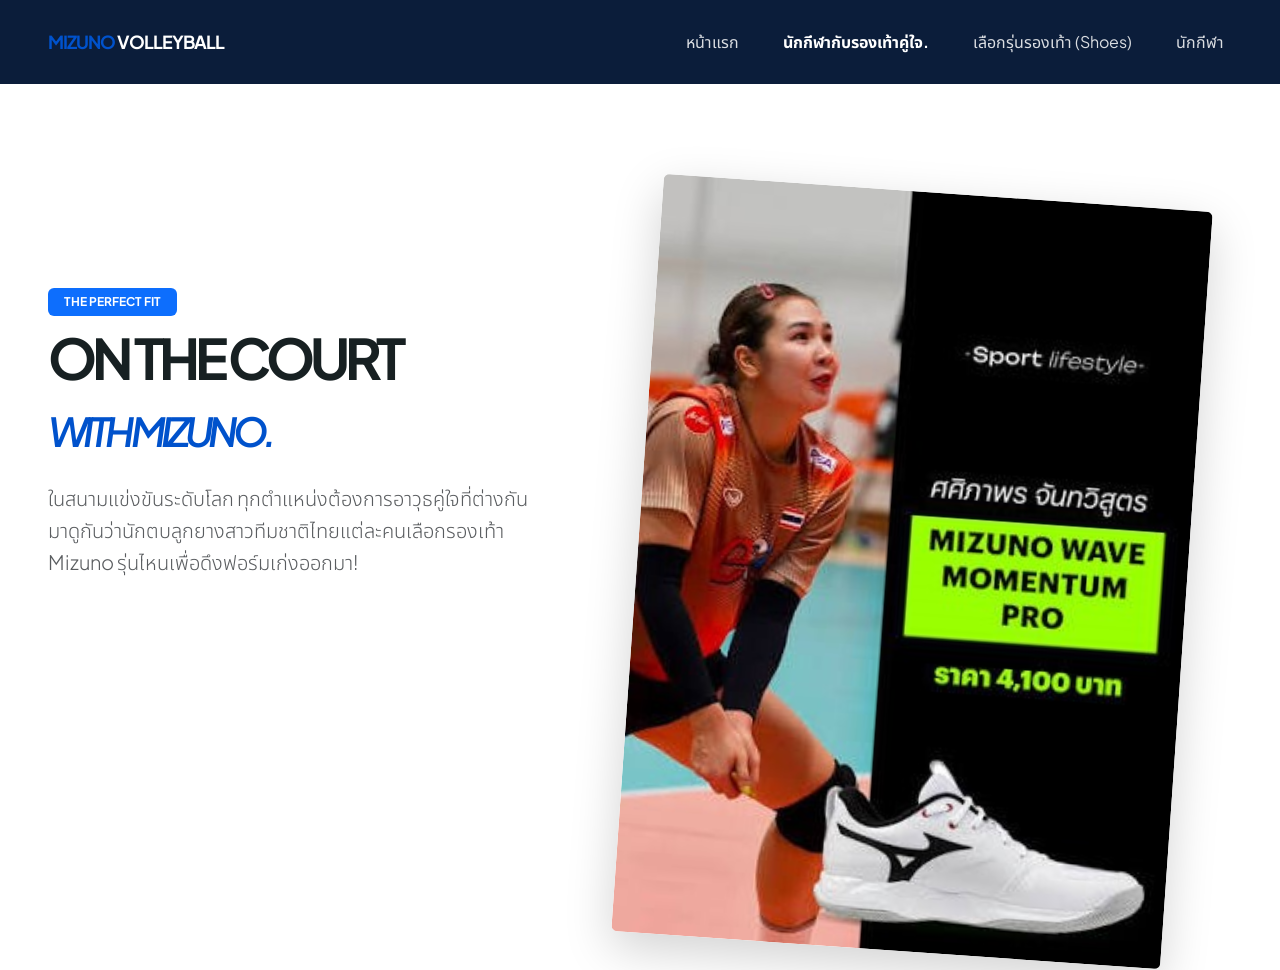
<file: story.html>
<!doctype html>
<html lang="th" data-bs-theme="light">

<head>
    <title>Story | นักกีฬากับรองเท้าคู่ใจ - Mizuno Volleyball</title>
    <!-- Required meta tags -->
    <meta charset="utf-8" />
    <meta name="viewport" content="width=device-width, initial-scale=1" />

    <!-- Bootstrap CSS v5.3.8 -->
    <link href="https://cdn.jsdelivr.net/npm/bootstrap@5.3.8/dist/css/bootstrap.min.css" rel="stylesheet"
        integrity="sha384-sRIl4kxILFvY47J16cr9ZwB07vP4J8+LH7qKQnuqkuIAvNWLzeN8tE5YBujZqJLB" crossorigin="anonymous" />

    <meta name="description" content="เรื่องราวของเหล่านักตบลูกยางสาวทีมชาติไทยและเลือกรองเท้า Mizuno คู่ใจในการลงทำศึกระดับโลก" />
    <link rel="stylesheet"
        href="https://fonts.googleapis.com/css2?family=Plus+Jakarta+Sans:ital,wght@0,400;0,500;0,600;0,700;0,800;1,600;1,700&amp;family=Noto+Sans+Thai:wght@400;500;600;700&amp;display=swap" />
    <link rel="stylesheet" href="css/style.css" />
</head>

<body id="top">
    <a class="skip-link" href="#main">ข้ามไปเนื้อหา</a>
    <header class="site-header">
        <!-- place navbar here -->
        <nav class="navbar navbar-expand-md navbar-dark bg-navy" aria-label="เมนูหลัก">
            <div class="container">
                <a class="navbar-brand fw-bold text-uppercase" href="index.html">
                    <span class="text-primary-mizuno">MIZUNO</span> VOLLEYBALL
                </a>
                <button class="navbar-toggler" type="button" data-bs-toggle="offcanvas" data-bs-target="#mainNav"
                    aria-controls="mainNav" aria-label="เปิดเมนู">
                    <i class="icon" data-lucide="menu" aria-hidden="true"></i>
                </button>
                <div class="offcanvas-md offcanvas-end" tabindex="-1" id="mainNav" aria-labelledby="menuTitle">
                    <div class="offcanvas-header">
                        <span id="menuTitle" class="fw-bold">MIZUNO VOLLEYBALL</span>
                        <button class="menu-close" type="button" data-bs-dismiss="offcanvas" data-bs-target="#mainNav"
                            aria-label="ปิดเมนู">
                            <i class="icon" data-lucide="x" aria-hidden="true"></i>
                        </button>
                    </div>
                    <div class="offcanvas-body">
                        <ul class="navbar-nav ms-auto">
                            <li class="nav-item">
                                <a class="nav-link" href="index.html">หน้าแรก</a>
                            </li>
                            <li class="nav-item">
                                <a class="nav-link active" href="story.html" aria-current="page">นักกีฬากับรองเท้าคู่ใจ</a>
                            </li>
                            <li class="nav-item">
                                <a class="nav-link" href="collection.html">เลือกรุ่นรองเท้า (Shoes)</a>
                            </li>
                            <li class="nav-item">
                                <a class="nav-link" href="about.html">นักกีฬา</a>
                            </li>
                        </ul>
                        <div class="mobile-contact ms-md-3">
                            <a class="btn btn-outline-light btn-sm w-100" href="collection.html">
                                <i class="icon" data-lucide="zap" aria-hidden="true"></i>
                                <span>เลือกรุ่นที่ใช่</span>
                            </a>
                        </div>
                    </div>
                </div>
            </div>
        </nav>
    </header>

    <main id="main" tabindex="-1">
        <!-- ส่วนหัว Story Opening -->
        <section class="story-opening container py-5">
            <div class="row opening-row align-items-center">
                <div class="col-lg-6 opening-copy">
                    <span class="badge bg-primary mb-2 px-3 py-2 text-uppercase">The Perfect Fit</span>
                    <h1 class="display-4 fw-bold">
                        ON THE COURT <br />
                        <em class="text-primary-mizuno fs-1">WITH MIZUNO.</em>
                    </h1>
                    <p class="lead text-muted mt-3">
                        ในสนามแข่งขันระดับโลก ทุกตำแหน่งต้องการอาวุธคู่ใจที่ต่างกัน มาดูกันว่านักตบลูกยางสาวทีมชาติไทยแต่ละคนเลือกรองเท้า Mizuno รุ่นไหนเพื่อดึงฟอร์มเก่งออกมา!
                    </p>
                </div>
                <div class="col-lg-6 opening-art mt-4 mt-lg-0">
                    <img class="img-fluid rounded shadow-lg art-main"
                        src="assets/images/story/images (5).jpeg"
                        alt="นักตบลูกยางสาวไทยในสนามแข่ง" />
                </div>
</file>
<file: css/style.css>
:root {
  --ink: #172022;
  --accent: #254ac6;
  --muted: #8b9094;
  --screen-height: 800px;
}

body {
  margin: 0;
  background: white;
  color: var(--ink);
  font-family: "Plus Jakarta Sans", "Noto Sans Thai", sans-serif;
  font-size: 16px;
  line-height: 28px;
}

.container {
  max-width: 1440px;
  padding-left: 48px;
  padding-right: 48px;
}

a {
  color: inherit;
  text-decoration: none;
}

a:hover {
  color: var(--accent);
}

h1,
h2,
h3 {
  font-weight: 700;
  margin: 0 0 24px;
}

h1 {
  font-size: 92px;
  line-height: 100px;
  letter-spacing: -5px;
}

h2 {
  font-size: 68px;
  line-height: 76px;
  letter-spacing: -3px;
}

h3 {
  font-size: 24px;
  line-height: 32px;
  letter-spacing: -1px;
}

h1 em,
h2 em,
.scene-word em {
  color: var(--accent);
  font-weight: 600;
}

p {
    /* margin คือระยะระหว่าง บน ล่าง ซ้าย 20px ขวา */
  margin: 0 0 20px;
    /* line-height ระยะระหว่างบรรทัดของข้อความ */
  line-height: 32px;
  overflow-wrap: break-word;
}

img {
  display: block;
}

.icon {
  color: inherit;
  stroke: currentColor;
  display: inline-block;
  width: 20px;
  height: 20px;
  flex-shrink: 0;
  vertical-align: middle;
}

:focus-visible {
  outline: 3px solid var(--accent);
  outline-offset: 5px;
}

.site-header {
  position: sticky;
  top: 0;
  z-index: 1030;
  background: white;
}

.nav-link.active::after {
  content: ".";
}

@media (max-width: 1199px) {
  .container {
    padding-left: 32px;
    padding-right: 32px;
  }
}

@media (max-width: 1199px) {
  h1 {
    font-size: 72px;
    line-height: 80px;
    letter-spacing: -4px;
  }
}

@media (max-width: 1199px) {
  h2 {
    font-size: 56px;
    line-height: 64px;
  }
}

@media (max-width: 767px) {
  .container {
    padding-left: 20px;
    padding-right: 20px;
  }
}

@media (max-width: 767px) {
  h1 {
    font-size: 54px;
    line-height: 60px;
    letter-spacing: -3px;
  }
}

@media (max-width: 767px) {
  h2 {
    font-size: 48px;
    line-height: 54px;
    letter-spacing: -2px;
  }
}

@media (max-width: 767px) {
  p {
    font-size: 16px;
    line-height: 30px;
  }
}

@media (max-width: 767px) {
  #mainNav {
    --bs-offcanvas-width: 100%;
    background: white;
  }
}

@media (max-width: 359px) {
  h1,
    .collection-intro h1 {
    font-size: 46px;
    line-height: 52px;
  }
}

@media (prefers-reduced-motion: reduce) {
  *,
    *::before,
    *::after {
    transition: none !important;
    scroll-behavior: auto !important;
  }
}

.skip-link {
  position: fixed;
  top: -100px;
  left: 20px;
  z-index: 2000;
  padding: 12px;
  background: white;
}

.skip-link:focus {
  top: 12px;
}

.navbar {
    /* ความสูง navbar */
  min-height: 84px;
  padding: 12px 0;
}

.navbar-brand,
#menuTitle {
  font-size: 18px;
  font-weight: 700;
  letter-spacing: -1px;
}

.navbar-brand {
  margin: 0;
}

.navbar-nav {
  gap: 28px;
}

.navbar .nav-link {
  padding: 8px 0;
  font-size: 16px;
  color: var(--ink);
}

.navbar .nav-link:hover,
.navbar .nav-link.active {
  color: var(--accent);
  background: none;
}

.navbar .nav-link.active {
  font-weight: 700;
}

.navbar-toggler,
.menu-close {
  border: 0;
  border-radius: 0;
  background: none;
  padding: 12px;
  min-width: 44px;
  min-height: 44px;
}

.navbar-toggler:focus {
  box-shadow: none;
}

.mobile-contact {
  display: none;
}

@media (max-width: 767px) {
  .navbar {
    min-height: 76px;
    padding: 8px 0;
  }
}

@media (max-width: 767px) {
  .navbar-brand {
    font-size: 18px;
  }
}

@media (max-width: 767px) {
  .navbar-toggler {
    margin-right: -12px;
  }
}

@media (max-width: 767px) {
  .offcanvas-header {
    display: flex;
    justify-content: space-between;
    padding: 16px 20px;
    min-height: 76px;
  }
}

@media (max-width: 767px) {
  .offcanvas-body {
    display: flex;
    flex-direction: column;
    padding: 36px 32px 24px;
  }
}

@media (max-width: 767px) {
  .navbar-nav {
    gap: 12px;
    margin-left: 0 !important;
  }
}

@media (max-width: 767px) {
  .navbar .nav-link {
    font-size: 38px;
    line-height: 48px;
    font-weight: 700;
    letter-spacing: -2px;
  }
}

@media (max-width: 767px) {
  .mobile-contact {
    display: block;
    margin-top: auto;
    padding-top: 32px;
  }
}

@media (max-width: 767px) {
  .menu-email,
    .menu-socials {
    display: flex;
    gap: 14px;
    align-items: center;
    min-height: 44px;
  }
}

@media (max-width: 767px) {
  .menu-socials {
    margin-top: 20px;
    gap: 24px;
    font-size: 14px;
  }
}

/* ใช้แนวกลางเดียวกันทั้งอีเมลใน Footer และเมนูมือถือ */
.email-link {
  display: flex;
  align-items: center;
  gap: 12px;
  min-height: 44px;
}

.email-link .icon {
  display: block;
  flex-shrink: 0;
}

.email-link span {
  line-height: 24px;
}

/* ลิงก์ที่มีไอคอนใช้สีเดียวกันทั้งข้อความและ SVG */
.text-link,
.back-link,
.footer-contact > a,
.social-links a,
.footer-bottom a,
.email-link,
.story-preview {
  color: #000000;
}

.text-link:hover,
.back-link:hover,
.footer-contact > a:hover,
.social-links a:hover,
.footer-bottom a:hover,
.email-link:hover,
.story-preview:hover {
  color: var(--accent);
}

/* ลิงก์และ CTA เปลี่ยนสีโดยไม่ขยับ */
.btn-dark {
  display: inline-flex;
  align-items: center;
  gap: 24px;
  padding: 16px 28px;
  min-height: 56px;
  border: 0;
  border-radius: 40px;
  background: #000000;
  color: #ffffff;
  font-size: 16px;
  font-weight: 600;
  line-height: 24px;
}

.btn-dark:hover,
.btn-dark:focus-visible {
  background: var(--accent);
  color: #ffffff;
}

.text-link {
  display: inline-flex;
  align-items: center;
  gap: 16px;
  min-height: 44px;
  font-size: 16px;
  font-weight: 600;
}

.text-link:hover {
  color: var(--accent);
}

/* Home: รูปสามชิ้น และหัวเรื่องพร้อม CTA */
.home-hero {
  min-height: calc(var(--screen-height) - 84px);
  padding-top: 32px;
  padding-bottom: 48px;
}

.hero-row {
  align-items: center;
  min-height: calc(var(--screen-height) - 164px);
}

.hero-copy .btn {
  margin-top: 12px;
}

.hero-art {
  height: 500px;
  max-width: 560px;
  margin: 0 auto;
  position: relative;
}

.hero-art img,
.opening-art img,
.second-art img,
.night-art img {
  position: absolute;
  object-fit: cover;
  box-shadow: 0 12px 24px #00000014;
}

.hero-books {
  width: 245px;
  height: 370px;
  top: 12px;
  left: 30px;
  transform: rotate(-8deg);
}

.hero-records {
  width: 245px;
  height: 330px;
  top: 65px;
  right: 12px;
  transform: rotate(8deg);
}

.hero-camera {
  width: 255px;
  height: 180px;
  bottom: 0;
  left: 160px;
  transform: rotate(-4deg);
}

.hero-art .hero-camera {
  object-fit: contain;
  box-shadow: none;
  filter: drop-shadow(0 10px 12px #00000018);
}

@media (max-width: 1199px) {
  .hero-art {
    height: 470px;
  }
}

@media (max-width: 1199px) {
  .hero-books {
    width: 190px;
    height: 300px;
    left: 15px;
  }
}

@media (max-width: 1199px) {
  .hero-records {
    width: 190px;
    height: 270px;
    right: 0;
  }
}

@media (max-width: 1199px) {
  .hero-camera {
    width: 200px;
    height: 150px;
    left: 100px;
  }
}

@media (min-width: 768px) and (max-width: 991px) {
  .hero-copy,
    .hero-art,
    .opening-copy,
    .opening-art {
    width: 50%;
  }
}

@media (min-width: 768px) and (max-width: 991px) {
  .hero-copy h1 {
    font-size: 54px;
    line-height: 62px;
    letter-spacing: -3px;
  }
}

@media (min-width: 768px) and (max-width: 991px) {
  .hero-art {
    height: 400px;
  }
}

@media (min-width: 768px) and (max-width: 991px) {
  .hero-books {
    width: 145px;
    height: 230px;
  }
}

@media (min-width: 768px) and (max-width: 991px) {
  .hero-records {
    width: 150px;
    height: 220px;
  }
}

@media (min-width: 768px) and (max-width: 991px) {
  .hero-camera {
    width: 170px;
    height: 120px;
    left: 60px;
  }
}

@media (min-width: 992px) and (max-height: 760px) {
  .home-hero {
    padding-top: 24px;
    padding-bottom: 32px;
  }
}

@media (min-width: 992px) and (max-height: 760px) {
  .hero-row {
    min-height: calc(var(--screen-height) - 140px);
  }
}

@media (min-width: 992px) and (max-height: 760px) {
  .hero-art {
    height: 420px;
  }
}

@media (min-width: 992px) and (max-height: 760px) {
  .hero-books {
    width: 210px;
    height: 310px;
  }
}

@media (min-width: 992px) and (max-height: 760px) {
  .hero-records {
    width: 210px;
    height: 280px;
    top: 44px;
  }
}

@media (min-width: 992px) and (max-height: 760px) {
  .hero-camera {
    width: 230px;
    height: 160px;
  }
}

@media (max-width: 767px) {
  .home-hero {
    min-height: calc(var(--screen-height) - 76px);
    padding-top: 24px;
    padding-bottom: 64px;
  }
}

@media (max-width: 767px) {
  .hero-row {
    min-height: calc(var(--screen-height) - 164px);
    flex-direction: column;
    justify-content: space-between;
  }
}

@media (max-width: 767px) {
  .hero-copy {
    order: 2;
    text-align: left;
    margin-top: 32px;
  }
}

@media (max-width: 767px) {
  .hero-copy h1 {
    margin-bottom: 20px;
  }
}

@media (max-width: 767px) {
  .hero-copy .btn {
    margin-top: 0;
  }
}

@media (max-width: 767px) {
  .hero-art {
    order: 1;
    height: 320px;
    flex-shrink: 0;
  }
}

@media (max-width: 767px) {
  .hero-books {
    width: 145px;
    height: 210px;
    left: 24px;
    top: 16px;
  }
}

@media (max-width: 767px) {
  .hero-records {
    width: 155px;
    height: 210px;
    right: 20px;
    top: 36px;
  }
}

@media (max-width: 767px) {
  .hero-camera {
    width: 175px;
    height: 120px;
    bottom: 0;
    left: 115px;
  }
}

@media (max-width: 359px) {
  .hero-art {
    height: 270px;
  }
}

@media (max-width: 359px) {
  .hero-books {
    width: 120px;
    height: 180px;
  }
}

@media (max-width: 359px) {
  .hero-records {
    width: 125px;
    height: 180px;
  }
}

@media (max-width: 359px) {
  .hero-camera {
    width: 150px;
    height: 100px;
    left: 90px;
  }
}

@media (max-width: 359px) {
  .hero-copy {
    margin-top: 24px;
  }
}

@media (max-width: 359px) {
  .home-hero {
    padding-bottom: 48px;
  }
}

@media (max-width: 359px) {
  .hero-row {
    min-height: calc(var(--screen-height) - 148px);
  }
}

@media (max-width: 767px) and (max-height: 680px) {
  .home-hero {
    padding-bottom: 32px;
  }
}

@media (max-width: 767px) and (max-height: 680px) {
  .hero-row {
    min-height: calc(var(--screen-height) - 132px);
  }
}

@media (max-width: 767px) and (max-height: 680px) {
  .hero-art {
    height: 220px;
  }
}

@media (max-width: 767px) and (max-height: 680px) {
  .hero-books {
    width: 110px;
    height: 160px;
    top: 8px;
  }
}

@media (max-width: 767px) and (max-height: 680px) {
  .hero-records {
    width: 115px;
    height: 160px;
    top: 20px;
  }
}

@media (max-width: 767px) and (max-height: 680px) {
  .hero-camera {
    width: 145px;
    height: 95px;
    left: 96px;
  }
}

@media (max-width: 767px) and (max-height: 680px) {
  .hero-copy {
    margin-top: 24px;
  }
}

.home-links {
  padding-top: 88px;
  padding-bottom: 96px;
}

.preview-heading {
  display: flex;
  align-items: center;
  justify-content: space-between;
  max-width: 390px;
}

.preview-heading > .icon {
  width: 28px;
  height: 28px;
}

.preview-image {
  width: 360px;
  height: 340px;
  object-fit: cover;
  margin-left: auto;
}

.home-note p {
  max-width: 430px;
}

@media (min-width: 768px) and (max-width: 991px) {
  .preview-image,
    .chapter-art img {
    width: 270px;
    height: 330px;
  }
}

@media (max-width: 767px) {
  .home-links {
    padding-top: 64px;
    padding-bottom: 40px;
  }
}

@media (max-width: 767px) {
  .preview-heading {
    max-width: none;
  }
}

@media (max-width: 767px) {
  .preview-image {
    width: 270px;
    height: 270px;
    margin: 12px auto 0;
  }
}

@media (max-width: 767px) {
  .home-note {
    margin-top: 40px;
  }
}

/* Footer */
.site-footer {
  max-width: 1440px;
  margin: 0 auto;
  padding: 100px 48px 32px;
}

.footer-main {
  display: grid;
  grid-template-columns: 2fr 1fr 1fr;
  gap: 64px;
}

.footer-brand {
  font-size: 52px;
  line-height: 56px;
  letter-spacing: -3px;
  font-weight: 700;
}

.site-footer h2 {
  font-size: 22px;
  line-height: 30px;
  letter-spacing: -1px;
  margin-bottom: 20px;
}

.site-footer nav a,
.social-links a {
  display: flex;
  align-items: center;
  gap: 12px;
  min-height: 44px;
}

.footer-contact > a {
  display: flex;
  align-items: center;
  gap: 12px;
  min-height: 44px;
}

.social-links {
  margin-top: 16px;
}

.footer-bottom {
  display: flex;
  align-items: center;
  justify-content: space-between;
  gap: 24px;
  margin-top: 64px;
  font-size: 13px;
}

.footer-bottom a {
  display: inline-flex;
  align-items: center;
  gap: 12px;
  min-height: 44px;
}

@media (min-width: 768px) and (max-width: 991px) {
  .footer-main {
    gap: 24px;
  }
}

@media (min-width: 768px) and (max-width: 991px) {
  .footer-brand {
    font-size: 40px;
    line-height: 44px;
  }
}

@media (max-width: 767px) {
  .site-footer {
    padding: 64px 20px 24px;
  }
}

@media (max-width: 767px) {
  .footer-main {
    grid-template-columns: 1fr;
    gap: 32px;
  }
}

@media (max-width: 767px) {
  .footer-brand {
    font-size: 42px;
    line-height: 46px;
    letter-spacing: -2px;
  }
}

@media (max-width: 767px) {
  .footer-bottom {
    align-items: flex-start;
    flex-direction: column;
    gap: 8px;
    margin-top: 32px;
  }
}

/* Story / About: ใช้กริดเดียวกัน รูปแต่ละหน้าไม่ซ้ำ */
.story-opening,
.about-opening {
  min-height: calc(var(--screen-height) - 84px);
  display: grid;
  align-content: center;
  padding-top: 56px;
  padding-bottom: 88px;
}

.opening-row {
  align-items: center;
}

.opening-copy p {
  max-width: 500px;
}

.opening-art {
  position: relative;
  height: 500px;
  max-width: 560px;
  margin: 0 auto;
}

.art-main {
  width: 285px;
  height: 360px;
  top: 0;
  right: 35px;
  transform: rotate(4deg);
}

.art-left {
  width: 225px;
  height: 300px;
  top: 120px;
  left: 10px;
  transform: rotate(-7deg);
}

.art-small {
  width: 200px;
  height: 150px;
  bottom: 20px;
  right: 24px;
  transform: rotate(6deg);
}

.story-chapter {
  padding-top: 64px;
  padding-bottom: 64px;
}

@media (max-width: 1199px) {
  .art-main {
    width: 230px;
    height: 320px;
    right: 15px;
  }
}

@media (max-width: 1199px) {
  .art-left {
    width: 180px;
    height: 250px;
    left: 0;
  }
}

@media (max-width: 1199px) {
  .art-small {
    width: 170px;
    height: 130px;
  }
}

@media (min-width: 768px) and (max-width: 991px) {
  .opening-copy h1 {
    font-size: 56px;
    line-height: 64px;
  }
}

@media (min-width: 768px) and (max-width: 991px) {
  .opening-art {
    height: 460px;
  }
}

@media (min-width: 768px) and (max-width: 991px) {
  .art-main {
    width: 190px;
    height: 260px;
  }
}

@media (min-width: 768px) and (max-width: 991px) {
  .art-left {
    width: 145px;
    height: 210px;
  }
}

@media (min-width: 768px) and (max-width: 991px) {
  .art-small {
    width: 145px;
    height: 110px;
  }
}

@media (min-width: 992px) and (max-height: 760px) {
  .story-opening,
    .about-opening {
    min-height: calc(var(--screen-height) - 84px);
    padding-top: 28px;
    padding-bottom: 36px;
  }
}

@media (min-width: 992px) and (max-height: 760px) {
  .opening-art {
    height: 430px;
  }
}

@media (min-width: 992px) and (max-height: 760px) {
  .opening-copy h1 {
    font-size: 76px;
    line-height: 84px;
  }
}

@media (min-width: 992px) and (max-height: 760px) {
  .art-main {
    width: 250px;
    height: 310px;
  }
}

@media (min-width: 992px) and (max-height: 760px) {
  .art-left {
    width: 200px;
    height: 260px;
    top: 80px;
    left: 24px;
  }
}

@media (min-width: 992px) and (max-height: 760px) {
  .art-small {
    width: 180px;
    height: 130px;
    right: 24px;
    bottom: 12px;
  }
}

@media (max-width: 767px) {
  .story-opening,
    .about-opening {
    min-height: calc(var(--screen-height) - 76px);
    padding-top: 28px;
    padding-bottom: 36px;
  }
}

@media (max-width: 767px) {
  .opening-copy {
    order: 2;
    margin-top: 40px;
  }
}

@media (max-width: 767px) {
  .opening-art {
    order: 1;
    height: 350px;
  }
}

@media (max-width: 767px) {
  .art-main {
    width: 200px;
    height: 250px;
    right: 12px;
  }
}

@media (max-width: 767px) {
  .art-left {
    width: 155px;
    height: 190px;
    top: 85px;
    left: 24px;
  }
}

@media (max-width: 767px) {
  .art-small {
    width: 160px;
    height: 120px;
    right: 16px;
    bottom: 0;
  }
}

@media (max-width: 359px) {
  .opening-art {
    height: 310px;
  }
}

@media (max-width: 359px) {
  .art-main {
    width: 175px;
    height: 220px;
  }
}

@media (max-width: 359px) {
  .art-left {
    width: 135px;
    height: 170px;
  }
}

@media (max-width: 359px) {
  .art-small {
    width: 140px;
    height: 100px;
  }
}

/* หัวเรื่องอยู่กึ่งกลางคอลัมน์เดียวกับภาพในแถวถัดไป */
.chapter-heading {
  display: flex;
  justify-content: center;
  padding-right: 48px;
}

.chapter-heading h2 {
  margin-bottom: 0;
}

.story-chapter p,
.story-midday p {
  max-width: 520px;
  line-height: 32px;
}

.story-midday,
.story-night,
.about-second {
  padding-top: 72px;
  padding-bottom: 72px;
}

.story-midday {
  padding-top: 64px;
  padding-bottom: 64px;
}

.chapter-art {
  display: flex;
  align-items: center;
  justify-content: center;
}

.chapter-art img {
  width: 330px;
  height: 440px;
  object-fit: cover;
  transform: rotate(-5deg);
}

@media (max-width: 767px) {
  .story-chapter,
    .story-midday,
    .story-night,
    .about-second {
    padding-top: 40px;
    padding-bottom: 40px;
  }
}

@media (max-width: 767px) {
  .chapter-art img {
    width: 240px;
    height: 300px;
  }
}

@media (max-width: 767px) {
  .chapter-heading {
    justify-content: flex-start;
    padding-right: 12px;
  }
}

.night-art {
  position: relative;
  height: 430px;
  max-width: 480px;
  margin: 0 auto;
}

.night-tall {
  width: 260px;
  height: 350px;
  top: 0;
  right: 20px;
  transform: rotate(5deg);
}

.night-wide {
  width: 310px;
  height: 210px;
  bottom: 10px;
  left: 0;
  transform: rotate(-6deg);
}

@media (min-width: 768px) and (max-width: 991px) {
  .night-tall {
    width: 190px;
    height: 280px;
  }
}

@media (min-width: 768px) and (max-width: 991px) {
  .night-wide {
    width: 240px;
    height: 160px;
  }
}

@media (max-width: 767px) {
  .night-art {
    order: 1;
    height: 350px;
  }
}

@media (max-width: 767px) {
  .night-copy {
    order: 2;
  }
}

@media (max-width: 767px) {
  .night-tall {
    width: 190px;
    height: 250px;
    right: 12px;
  }
}

@media (max-width: 767px) {
  .night-wide {
    width: 230px;
    height: 160px;
    left: 8px;
    bottom: 0;
  }
}

.about-lead {
  font-size: 20px;
  line-height: 36px;
}

@media (min-width: 992px) and (max-height: 760px) {
  .about-lead {
    font-size: 18px;
    line-height: 32px;
  }
}

@media (max-width: 767px) {
  .about-lead {
    font-size: 18px;
    line-height: 32px;
  }
}

.second-art {
  position: relative;
  height: 390px;
  max-width: 480px;
  margin: 0 auto;
}

.second-cover {
  width: 250px;
  height: 250px;
  top: 20px;
  left: 20px;
  transform: rotate(-7deg);
}

.second-book {
  width: 190px;
  height: 280px;
  bottom: 0;
  right: 35px;
  transform: rotate(6deg);
}

@media (min-width: 768px) and (max-width: 991px) {
  .second-cover {
    width: 180px;
    height: 180px;
  }
}

@media (min-width: 768px) and (max-width: 991px) {
  .second-book {
    width: 145px;
    height: 230px;
    right: 0;
  }
}

@media (max-width: 767px) {
  .second-art {
    height: 330px;
  }
}

@media (max-width: 767px) {
  .second-cover {
    width: 180px;
    height: 180px;
  }
}

@media (max-width: 767px) {
  .second-book {
    width: 140px;
    height: 220px;
    right: 12px;
  }
}

/* Collection: รูปสลับระดับ มีพื้นที่คำบรรยายใต้รูป */
.collection-intro {
  padding-top: 44px;
}

.collection-intro h1 {
  margin: 0;
}

.collection-intro em {
  display: inline-block;
  margin-left: 60px;
}

.board-toolbar {
  padding-top: 56px;
  padding-bottom: 32px;
}

.board-navigation {
  display: flex;
  justify-content: flex-end;
  gap: 24px;
}

.motion-control {
  display: inline-flex;
  align-items: center;
  justify-content: center;
  gap: 12px;
  min-height: 44px;
  padding: 8px 12px;
  border: 0;
  background: none;
  color: #000000;
  font-size: 16px;
}

.motion-control .icon {
  opacity: 1;
  filter: none;
}

.motion-control:hover {
  color: var(--accent);
}

.board-viewport {
  overflow: hidden;
  touch-action: pan-y;
  cursor: grab;
  padding: 40px 0 32px;
}

.board-viewport:active {
  cursor: grabbing;
}

.collage-board,
.collection-group {
  display: flex;
  width: max-content;
}

.collage-board {
  will-change: transform;
}

.collection-group {
  align-items: flex-start;
  gap: 64px;
  padding: 0 32px;
}

.collection-item {
  width: 280px;
  flex: 0 0 280px;
  margin: 0;
  position: relative;
}

.collection-image {
  display: flex;
  align-items: center;
  justify-content: center;
  height: 420px;
}

.item-low {
  margin-top: 100px;
}

.collection-image img {
  width: 270px;
  height: 400px;
  object-fit: contain;
  filter: drop-shadow(0 12px 12px #00000018);
  transform: rotate(-6deg);
}

.item-low .collection-image img {
  transform: rotate(7deg);
}

.item-ram .collection-image img,
.item-am .collection-image img {
  height: 280px;
}

.item-x100 .collection-image img {
  height: 230px;
}

.collection-item figcaption {
  visibility: hidden;
  margin-top: 24px;
  min-height: 172px;
  cursor: default;
}

.collection-item:hover figcaption,
.collection-item:focus-within figcaption {
  visibility: visible;
}

.collection-item figcaption h2 {
  font-size: 24px;
  line-height: 30px;
  letter-spacing: -1px;
  margin-bottom: 12px;
}

.collection-item figcaption p {
  font-size: 15px;
  line-height: 26px;
  margin-bottom: 8px;
}

.collection-item .item-maker {
  font-size: 14px;
}

.scene-word {
  display: flex;
  flex-direction: column;
  justify-content: center;
  width: 220px;
  height: 440px;
  flex: 0 0 220px;
  color: var(--accent);
  font-size: 50px;
  line-height: 54px;
  font-weight: 700;
  letter-spacing: -2px;
}

@media (max-width: 767px) {
  .collection-intro {
    padding-top: 24px;
  }
}

@media (max-width: 767px) {
  .collection-intro h1 {
    font-size: 54px;
    line-height: 60px;
  }

  .collection-intro em {
    margin-left: 24px;
  }

  .board-toolbar {
    padding-top: 40px;
    padding-bottom: 24px;
  }

  .board-navigation {
    gap: 16px;
  }




}

@media (max-width: 767px) {
  #board-pause {
    margin-right: auto;
  }

  .motion-control {
    width: 44px;
    height: 44px;
    padding: 12px;
  }

  .motion-control span {
    display: none;
  }
}

@media (max-width: 767px) {
  .board-viewport {
    padding-top: 24px;
    padding-bottom: 12px;
  }

  .collection-group {
    gap: 40px;
    padding: 0 24px;
  }

  .collection-item {
    width: 240px;
    flex-basis: 240px;
  }

  .item-low {
    margin-top: 60px;
  }
}

@media (max-width: 767px) {
  .collection-image {
    height: 310px;
  }

  .collection-image img {
    width: 220px;
    height: 290px;
  }

  .item-ram .collection-image img,
  .item-am .collection-image img {
    height: 220px;
  }

  .item-x100 .collection-image img {
    height: 180px;
  }
}

@media (max-width: 767px) {
  .collection-item figcaption {
    visibility: visible;
    margin-top: 16px;
  }

  .collection-item figcaption h2 {
    font-size: 20px;
    line-height: 26px;
  }

  .scene-word {
    width: 160px;
    flex-basis: 160px;
    height: 340px;
    font-size: 38px;
    line-height: 42px;
  }
}

/* Detail: รูป ข้อมูล และลิงก์แนะนำสองชิ้น */
.detail-page {
  padding-top: 20px;
}

.detail-return {
  margin-bottom: 32px;
}

.detail-layout {
  align-items: start;
}

.detail-image-frame {
  display: flex;
  align-items: flex-start;
  justify-content: center;
}

.detail-image {
  max-height: 520px;
  object-fit: contain;
}

.detail-title {
  font-size: 56px;
  line-height: 64px;
  letter-spacing: -3px;
}

/* dl: สองข้อมูลวางข้างกัน โดยชื่อข้อมูลอยู่เหนือค่า */
.detail-info {
  display: flex;
  flex-wrap: wrap;
  gap: 48px;
  margin: 28px 0 32px;
}

.detail-info dt {
  color: #687072;
  font-size: 14px;
  line-height: 24px;
  font-weight: 400;
  margin-bottom: 4px;
}

.detail-info dd {
  font-size: 18px;
  line-height: 28px;
  font-weight: 600;
  margin: 0;
}

.detail-description,
.detail-story {
  max-width: 640px;
  line-height: 32px;
}

.detail-story-title {
  font-size: 28px;
  line-height: 36px;
  letter-spacing: -1px;
  margin-bottom: 12px;
}

.related-section {
  margin-top: 72px;
}

.related-heading {
  font-size: 32px;
  line-height: 40px;
  letter-spacing: -1px;
  margin-bottom: 32px;
}

.related-grid {
  display: grid;
  grid-template-columns: 1fr 1fr;
  gap: 64px;
}

.next-item {
  display: flex;
  align-items: center;
  gap: 24px;
  padding: 16px 0;
}

.next-item > img {
  width: 100px;
  height: 140px;
  object-fit: contain;
  flex-shrink: 0;
}

.next-item h3 {
  margin: 0 0 8px;
}

.next-item p {
  margin: 0;
  font-size: 15px;
  line-height: 26px;
}

@media (max-width: 767px) {
  .detail-page {
    padding-top: 16px;
  }
}

/* หรือ วางใน @media (max-width: 767px){ ... } เดิมได้ */

@media (max-width: 767px) {
  .detail-return {
    margin-bottom: 20px;
  }

  .detail-image {
    max-height: 410px;
  }

  .detail-title {
    font-size: 42px;
    line-height: 48px;
    letter-spacing: -2px;
  }

  .detail-info {
    margin: 28px 0;
  }
}

@media (max-width: 767px) {
  .related-section {
    margin-top: 40px;
  }

  .related-heading {
    font-size: 26px;
    line-height: 34px;
  }

  .related-grid {
    grid-template-columns: 1fr;
    gap: 20px;
  }

  .next-item {
    gap: 20px;
  }
}

@media (max-width: 767px) {
  .next-item > img {
    width: 80px;
    height: 110px;
  }

  .next-item h3 {
    font-size: 20px;
    line-height: 28px;
  }
}/* ==========================================
   MIZUNO VOLLEYBALL THEME (ต่อท้ายล่างสุด)
   ========================================== */

/* สีพื้นหลังโทนน้ำเงินเข้ม */
.bg-navy {
    background-color: #0b1d3a !important;
}

/* สีตัวหนังสือ */
.text-navy {
    color: #0b1d3a !important;
}

.text-primary-mizuno {
    color: #0052cc !important; /* สีน้ำเงินสว่าง Mizuno */
}

/* ปุ่มกดสไตล์ Mizuno */
.bg-mizuno {
    background-color: #0052cc !important;
    color: #ffffff !important;
}

.bg-mizuno:hover {
    background-color: #003d99 !important;
}

/* ตกแต่งการ์ดและรูปภาพ */
.hero-main-img {
    max-height: 400px;
    object-fit: cover;
}

.story-preview:hover img {
    opacity: 0.9;
    transition: all 0.3s ease;
}/* เปลี่ยนสีตัวหนังสือเมนูเป็นสีขาว */
.navbar-dark .navbar-nav .nav-link {
    color: #ffffff !important;
    opacity: 0.85;
}

/* ตัวหนังสือเมนูหน้าที่กำลังเปิดอยู่ (Active) ให้สว่าง 100% */
.navbar-dark .navbar-nav .nav-link.active,
.navbar-dark .navbar-nav .nav-link:hover {
    color: #ffffff !important;
    opacity: 1;
}/* ขยายขนาดรูปในส่วน Story Opening ให้ใหญ่ขึ้น */
.story-opening .art-main {
    width: 100% !important;
    max-width: 550px !important; /* ปรับขนาดความกว้างตามต้องการ */
    height: auto !important;
    object-fit: contain !important;
}

/* กรณีต้องการขยายฝั่งข้อความกับรูปให้สมดุลกันบนหน้าจอใหญ่ */
@media (min-width: 992px) {
    .story-opening .opening-art {
        display: flex;
        justify-content: center;
        align-items: center;
    }
}/* จัดระเบียบ Footer ไม่ให้ตัวหนังสือภาษาไทยตกบรรทัดแนวตั้ง */
.footer-brand {
    word-break: break-word;
    max-width: 100%;
}

.footer-brand p, .footer-brand h3 {
    word-break: normal;
}
</file>
